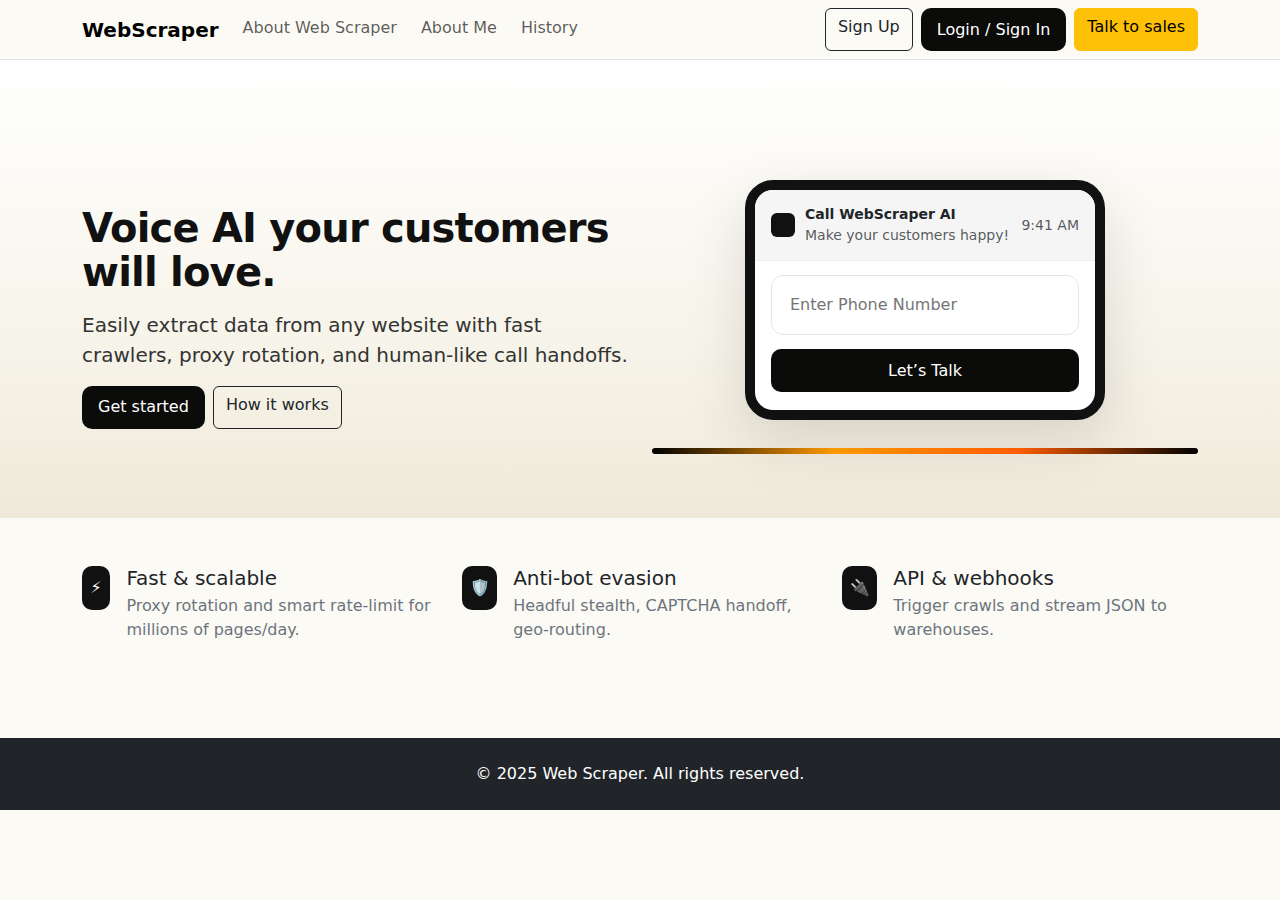
<file: templates/index.html>
<!-- File: index.html -->
<!DOCTYPE html>
<html lang="en">
<head>
  <meta charset="utf-8" />
  <meta name="viewport" content="initial-scale=1, width=device-width" />
  <title>Web Scraper — Landing</title>
  <link href="https://cdn.jsdelivr.net/npm/bootstrap@5.3.3/dist/css/bootstrap.min.css" rel="stylesheet" />
  <link rel="icon" href="/static/favicon.ico" />
  <link rel="stylesheet" href="/static/styles.css" />
</head>
<body>
  <nav class="navbar navbar-expand-lg sticky-top border-bottom bg-cream">
    <div class="container">
      <a class="navbar-brand fw-bold" href="/">WebScraper</a>
      <button class="navbar-toggler" type="button" data-bs-toggle="offcanvas" data-bs-target="#offcanvasNav" aria-controls="offcanvasNav" aria-label="Toggle navigation">
        <span class="navbar-toggler-icon"></span>
      </button>
      <div class="offcanvas offcanvas-end" tabindex="-1" id="offcanvasNav" aria-labelledby="offcanvasNavLabel" data-bs-hideresize="true">
        <div class="offcanvas-header">
          <h5 class="offcanvas-title" id="offcanvasNavLabel">Menu</h5>
          <button type="button" class="btn-close" data-bs-dismiss="offcanvas" aria-label="Close"></button>
        </div>
        <div class="offcanvas-body">
          <ul class="navbar-nav me-auto gap-lg-2">
            <li class="nav-item"><a class="nav-link" href="https://github.com/thatjosh/WebScraper/blob/main/README.md">About Web Scraper</a></li>
            <li class="nav-item"><a class="nav-link" href="https://www.linkedin.com/in/joshuaangzhiyuan/">About Me</a></li>
            <li class="nav-item"><a class="nav-link" href="/history">History</a></li>
          </ul>
          <div class="d-flex gap-2">
            <a class="btn btn-outline-dark" href="/register">Sign Up</a>
            <button class="btn btn-cta" data-bs-toggle="modal" data-bs-target="#loginModal">Login / Sign In</button>
            <a class="btn btn-warning" href="/contact">Talk to sales</a>
          </div>
        </div>
      </div>
    </div>
  </nav>

  <section class="hero">
    <div class="container">
      <div class="row align-items-center g-4">
        <div class="col-lg-6 text-center text-lg-start">
          <h1>Voice AI your customers will <span style="white-space:nowrap;">love.</span></h1>
          <p class="lead mt-3">Easily extract data from any website with fast crawlers, proxy rotation, and human‑like call handoffs.</p>
          <div class="d-flex flex-wrap gap-2 mt-3 justify-content-center justify-content-lg-start">
            <button class="btn btn-cta" data-bs-toggle="modal" data-bs-target="#loginModal">Get started</button>
            <a class="btn btn-outline-dark" href="#how">How it works</a>
          </div>
        </div>
        <div class="col-lg-6">
          <div class="device-frame">
            <div class="sms-banner">
              <div class="sms-app">
                <span class="sms-logo"></span>
                <div>
                  <div class="fw-semibold small">Call WebScraper AI</div>
                  <div class="text-muted small">Make your customers happy!</div>
                </div>
                <div class="ms-auto small text-muted">9:41 AM</div>
              </div>
            </div>
            <div class="phone-input">
              <input type="tel" inputmode="tel" placeholder="Enter Phone Number" aria-label="Phone number demo" />
            </div>
            <div class="hero-cta">
              <button class="btn w-100 btn-cta">Let’s Talk</button>
            </div>
          </div>
          <div class="section-divider"></div>
        </div>
      </div>
    </div>
  </section>

  <section id="how" class="py-5">
    <div class="container">
      <div class="row g-4">
        <div class="col-md-4">
          <div class="d-flex align-items-start gap-3">
            <div class="feature-icon">⚡</div>
            <div><h5 class="mb-1">Fast & scalable</h5><p class="mb-0 text-secondary">Proxy rotation and smart rate‑limit for millions of pages/day.</p></div>
          </div>
        </div>
        <div class="col-md-4">
          <div class="d-flex align-items-start gap-3">
            <div class="feature-icon">🛡️</div>
            <div><h5 class="mb-1">Anti‑bot evasion</h5><p class="mb-0 text-secondary">Headful stealth, CAPTCHA handoff, geo‑routing.</p></div>
          </div>
        </div>
        <div class="col-md-4">
          <div class="d-flex align-items-start gap-3">
            <div class="feature-icon">🔌</div>
            <div><h5 class="mb-1">API & webhooks</h5><p class="mb-0 text-secondary">Trigger crawls and stream JSON to warehouses.</p></div>
          </div>
        </div>
      </div>
    </div>
  </section>

  <footer class="py-4 mt-5 bg-dark text-white text-center">
    © 2025 Web Scraper. All rights reserved.
  </footer>

  <!-- Modal -->
  <?php /* or server‑side include; otherwise paste modal.html content here */ ?>
  <div id="modal-root"></div>

  <script src="https://cdn.jsdelivr.net/npm/bootstrap@5.3.3/dist/js/bootstrap.bundle.min.js"></script>
  <script src="/static/app.js"></script>
</body>
</html>

<!-- Login Modal -->
<div class="modal fade" id="loginModal" tabindex="-1" aria-labelledby="loginModalLabel" aria-hidden="true">
  <div class="modal-dialog modal-dialog-centered">
    <div class="modal-content">
      <div class="modal-header">
        <h5 class="modal-title" id="loginModalLabel">Login</h5>
        <button type="button" class="btn-close" data-bs-dismiss="modal" aria-label="Close"></button>
      </div>
      <div class="modal-body">
        <form id="loginForm">
          <div class="mb-3">
            <label for="username" class="form-label">Username</label>
            <input type="text" class="form-control" id="username" name="username" required>
          </div>
          <div class="mb-3">
            <label for="password" class="form-label">Password</label>
            <input type="password" class="form-control" id="password" name="password" required>
          </div>
          <div class="mb-3 form-check">
            <input type="checkbox" class="form-check-input" id="remember">
            <label class="form-check-label" for="remember">Remember Me</label>
          </div>
          <div class="mb-3 text-center">
            <button type="button" class="btn btn-secondary" id="skipLoginBtn" style="margin-top:10px;">Skip Login</button>
          </div>
          <button type="submit" class="btn btn-primary w-100" id="loginBtn">Login</button>
        </form>
      </div>
    </div>
  </div>
</div>

<script>
document.addEventListener('DOMContentLoaded', function() {
    var loginForm = document.getElementById('loginForm');
    var skipBtn = document.getElementById('skipLoginBtn');
    if (loginForm) {
        loginForm.addEventListener('submit', function(e) {
            e.preventDefault();
            var username = document.getElementById('username').value;
            var password = document.getElementById('password').value;
            if (username === 'kartik' && password === 'kartik') {
                window.open('/', '_blank');
            } else {
                alert('Invalid credentials. Please use username: kartik and password: kartik');
            }
        });
    }
    if (skipBtn) {
        skipBtn.addEventListener('click', function() {
            window.location.href = "/";
        });
    }
});
</script>
</file>
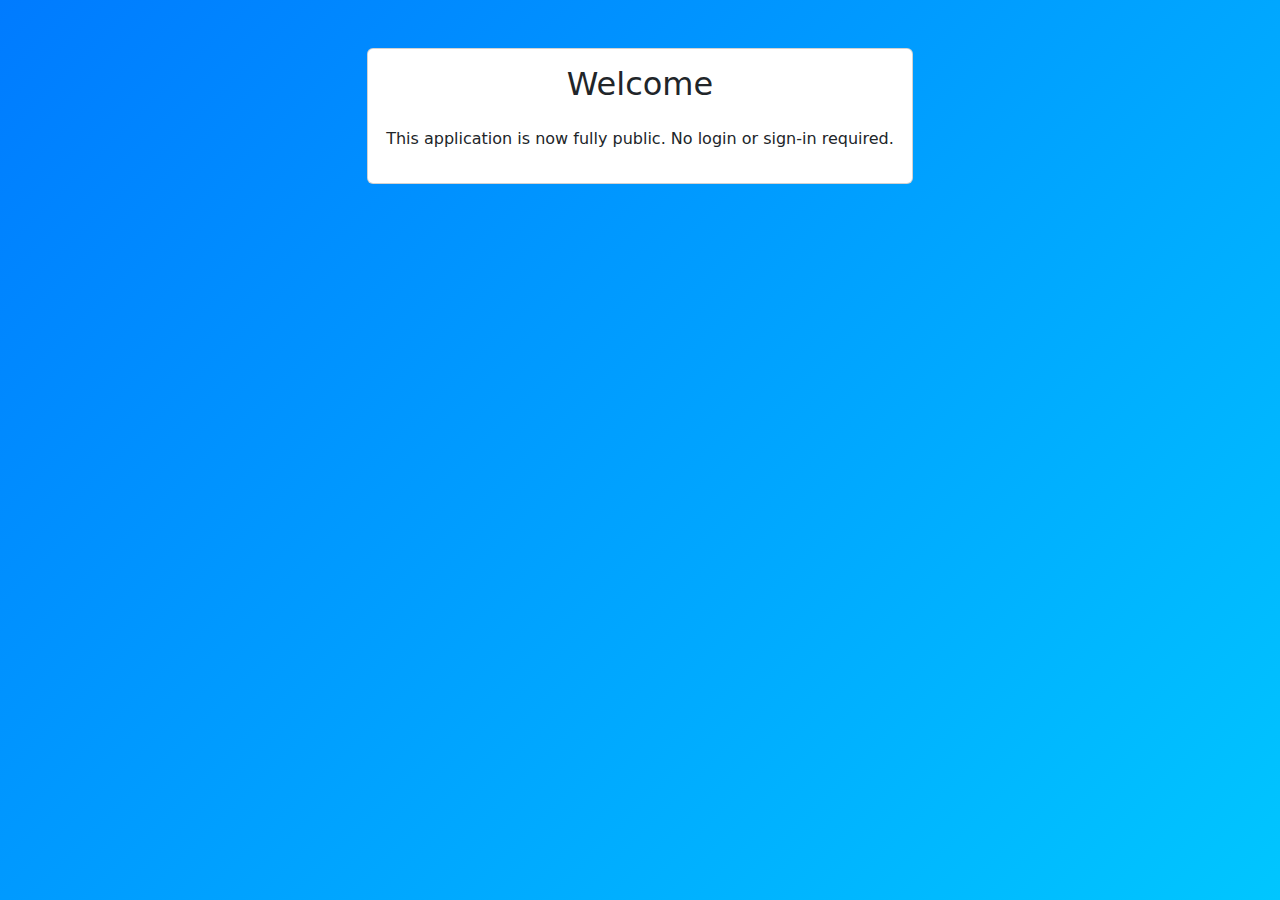
<file: templates/login.html>
<!DOCTYPE html>
<html lang="en">
<head>
    <meta charset="UTF-8">
    <title>Login - Web Scraper</title>
    <link rel="stylesheet" href="https://cdn.jsdelivr.net/npm/bootstrap@5.3.0/dist/css/bootstrap.min.css">
    <link rel="stylesheet" href="https://cdnjs.cloudflare.com/ajax/libs/font-awesome/6.4.0/css/all.min.css">
    <style>
        body { background: linear-gradient(135deg,#007bff 0%,#00c6ff 100%); min-height: 100vh; }
        .login-card { max-width: 420px; margin: 60px auto; box-shadow: 0 8px 32px rgba(0,0,0,0.18); border-radius: 18px; overflow: hidden; animation: fadeIn 1.2s; }
        .login-header { background: linear-gradient(90deg,#007bff,#00c6ff); color: #fff; padding: 36px 24px 20px 24px; }
        .login-title { font-size: 2.2rem; font-weight: 700; letter-spacing: 1px; }
        .login-form { padding: 28px; }
        .form-label { font-weight: 600; }
        .btn-primary { background: linear-gradient(90deg,#007bff,#00c6ff); border: none; font-weight: 600; }
        .btn-primary:hover { background: linear-gradient(90deg,#0056b3,#0093c4); }
        .fa-user, .fa-lock { color: #007bff; margin-right: 8px; }
        @keyframes fadeIn { from { opacity: 0; transform: translateY(40px); } to { opacity: 1; transform: translateY(0); } }
    </style>
</head>
<body>
    <div class="container">
        <div class="row justify-content-center">
            <div class="col-md-6">
                <div class="card mt-5">
                    <div class="card-body">
                        <h2 class="card-title text-center mb-4">Welcome</h2>
                        <p class="text-center">This application is now fully public. No login or sign-in required.</p>
                    </div>
                </div>
            </div>
        </div>
    </div>
    <script src="https://cdn.jsdelivr.net/npm/bootstrap@5.3.0/dist/js/bootstrap.bundle.min.js"></script>
    <script>
    function togglePassword(id){const input=document.getElementById(id);if(input.type==='password'){input.type='text';}else{input.type='password';}}
    function showForgotModal(){alert('Forgot Password functionality coming soon!');}
    const emailInput=document.getElementById('email');
    const passwordInput=document.getElementById('password');
    const loginBtn=document.getElementById('loginBtn');
    function validateLogin(){
        let valid=true;
        if(!emailInput.value.match(/^\S+@\S+\.\S+$/)){
            emailInput.classList.add('is-invalid');
            document.getElementById('emailFeedback').style.display='block';
            valid=false;
        }else{
            emailInput.classList.remove('is-invalid');
            document.getElementById('emailFeedback').style.display='none';
        }
        if(passwordInput.value.length<8){
            passwordInput.classList.add('is-invalid');
            document.getElementById('passwordFeedback').style.display='block';
            valid=false;
        }else{
            passwordInput.classList.remove('is-invalid');
            document.getElementById('passwordFeedback').style.display='none';
        }
        loginBtn.disabled=!valid;
    }
    emailInput.addEventListener('input',validateLogin);
    passwordInput.addEventListener('input',validateLogin);
    document.querySelector('.login-form').addEventListener('submit',function(e){validateLogin();if(loginBtn.disabled){e.preventDefault();}});
    window.onload=function(){validateLogin();};
    </script>
    <style>.floating-label { position: absolute; left: 16px; top: 8px; font-size: 1rem; pointer-events: none; transition: 0.2s; color: #007bff; } .form-control:focus + .floating-label, .form-control:not(:placeholder-shown) + .floating-label { top: -18px; left: 8px; font-size: 0.9rem; color: #0056b3; background: #fff; padding: 0 4px; } .animated-btn { transition: transform 0.2s, box-shadow 0.2s; } .animated-btn:active { transform: scale(0.98); box-shadow: 0 2px 8px rgba(0,0,0,0.12); } .toggle-password { cursor: pointer; position: absolute; right: 16px; top: 38px; color: #007bff; }</style>
    </script>
</body>
</html>
</file>
<file: static/styles.css>
/* File: static/styles.css */
:root{
  --brand-bg:#0b0b0a;
  --brand-cream:#fcfaf5;
}
body{background:var(--brand-cream);}
.bg-cream{background:var(--brand-cream)!important;}
.btn-cta{background:var(--brand-bg);color:#fff;border:0;border-radius:10px;padding:.6rem 1rem;}
.btn-cta:hover{opacity:.92;}
.hero{
  background:linear-gradient(180deg,#fff 0%, #f7f4ea 60%, #efe9d9 100%);
  padding:96px 0 48px 0;
}
.hero h1{
  font-weight:800; letter-spacing:-.02em; line-height:1.1;
  font-size:clamp(2rem,4vw+1rem,3.25rem); color:#111;
}
.hero .lead{font-size:clamp(1rem,1.2vw+.6rem,1.25rem); color:#333;}
.device-frame{border:10px solid #111;border-radius:28px;background:#fff;box-shadow:0 20px 60px rgba(0,0,0,.12);max-width:360px;margin-inline:auto;overflow:hidden;}
.sms-banner{background:#f5f5f5;padding:14px 16px;border-bottom:1px solid #eee;}
.sms-app{display:flex;gap:10px;align-items:center;}
.sms-logo{width:24px;height:24px;border-radius:6px;background:#111;display:inline-block}
.phone-input{padding:16px;border:1px solid #e6e6e6;border-radius:12px;margin:14px 16px;}
.phone-input input{border:0;outline:0;width:100%;}
.hero-cta{margin:0 16px 18px 16px;}
.section-divider{height:6px;background:linear-gradient(90deg,#000,#ff9900,#ff5e00,#000);border-radius:6px;margin-top:28px;}
.feature-icon{width:44px;height:44px;border-radius:10px;background:#111;color:#fff;display:flex;align-items:center;justify-content:center;}
.modal-backdrop.blur{backdrop-filter:blur(8px); background-color:rgba(0,0,0,.2)!important;}
@media (min-width:992px){.hero{padding:120px 0 64px 0;}}
</file>
